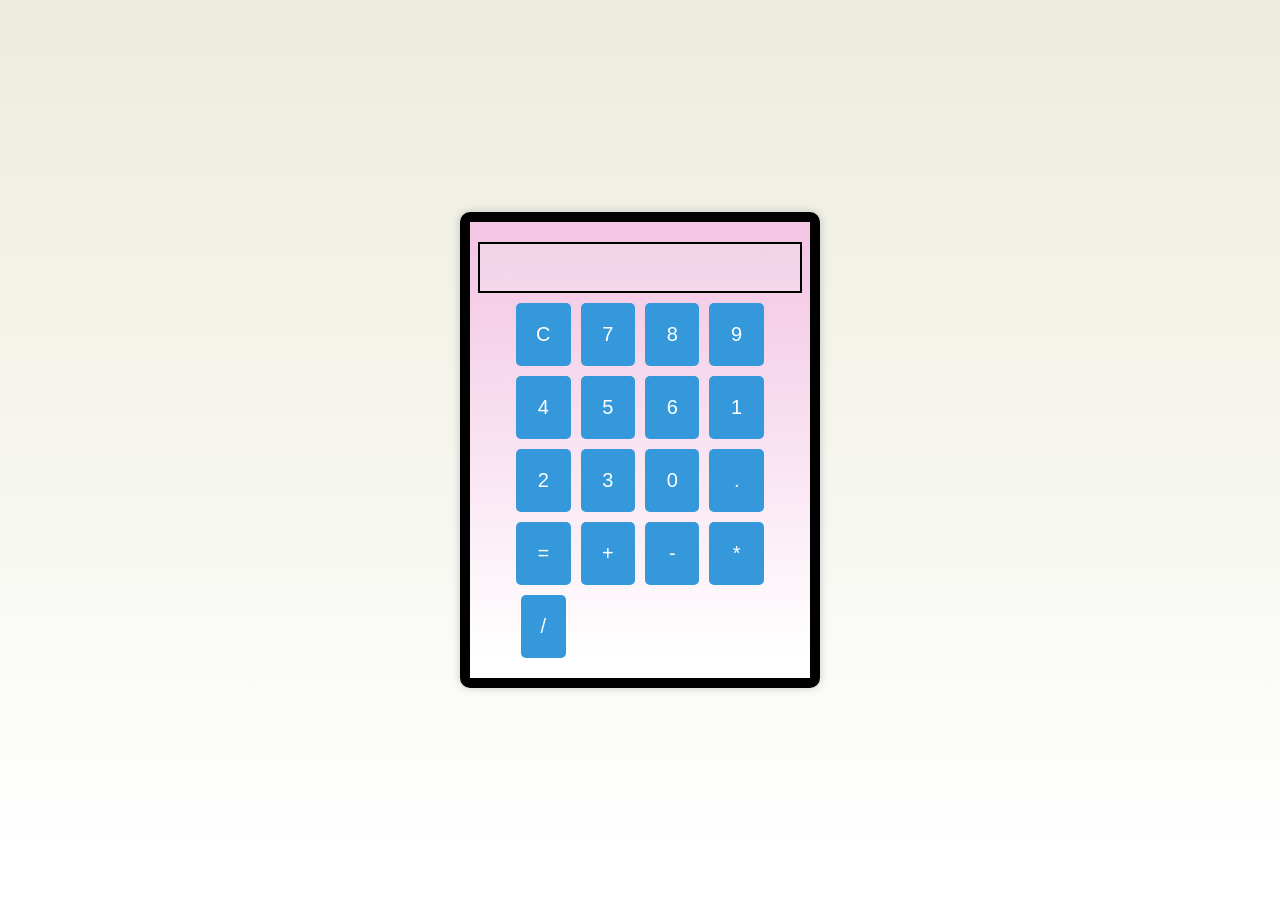
<file: calculator/cal.html>
<!DOCTYPE html>
<html>
<head>
    <title>Simple Calculator</title>
    <style>
        body {
            font-family: Arial, sans-serif;
            display: flex;
            justify-content: center;
            align-items: center;
            height: 100vh;
            margin: 0;
            background-image:linear-gradient(rgb(237, 237, 223) 5%,white 95%);
        }
        .calculator {
            width: 300px;
            border: 1px solid #ccc;
            border-radius: 10px;
            padding: 20px;
            background-image:linear-gradient(rgb(243, 199, 228) 5%,white 95%);
            box-shadow: 0px 0px 10px rgba(0, 0, 0, 0.2);
            display: flex;
            flex-direction: column;
            align-items: center; /* Center content horizontally */
            border:10px solid black;
        }
        input[type="text"] {
            width: 100%;
            margin-bottom: 10px;
            padding: 10px;
            font-size: 24px;
            color:black;
            font-weight: bold;
            border:2px solid black;
            text-align: right; /* Align text to the right */
            font-family: 'Courier New', monospace; /* Use a monospaced font */
        }
        .buttons {
            display: grid;
            grid-template-columns: repeat(4, 1fr);
            gap: 10px;
        }
        .button {
            padding: 20px;
            font-size: 20px;
            text-align: center;
            background-color: #3498db;
            color: white;
            border: none;
            border-radius: 5px;
            cursor: pointer;
        }
        .button:hover {
            background-color:black;
        }
    </style>
</head>
<body>
    <div class="calculator">
        <input type="text" id="display" disabled>
        <div class="buttons">
            <button class="button" onclick="clearDisplay()">C</button>
            <button class="button" onclick="appendToDisplay('1')">7</button>
            <button class="button" onclick="appendToDisplay('2')">8</button>
            <button class="button" onclick="appendToDisplay('3')">9</button>
            <button class="button" onclick="appendToDisplay('4')">4</button>
            <button class="button" onclick="appendToDisplay('5')">5</button>
            <button class="button" onclick="appendToDisplay('6')">6</button>
            <button class="button" onclick="appendToDisplay('7')">1</button>
            <button class="button" onclick="appendToDisplay('8')">2</button>
            <button class="button" onclick="appendToDisplay('9')">3</button>
            <button class="button" onclick="appendToDisplay('0')">0</button>
            <button class="button" onclick="appendToDisplay('.')">.</button>
            <button class="button" onclick="calculateResult('/')">=</button>
            <button class="button" onclick="appendToDisplay('+')">+</button>
            <button class="button" onclick="appendToDisplay('-')">-</button>
            <button class="button" onclick="appendToDisplay('*')">*</button>
            <center><button class="button" onclick="appendToDisplay('=')">/</button>
            </center>
        </div>
    </div>

    <script>
        function appendToDisplay(value) {
            document.getElementById('display').value += value;
        }

        function clearDisplay() {
            document.getElementById('display').value = '';
        }

        function calculateResult() {
            let display = document.getElementById('display').value;
            try {
                let result = eval(display);
                document.getElementById('display').value = result;
            } catch (error) {
                document.getElementById('display').value = 'Error';
            }
        }
    </script>
</body>
</html>
</file>
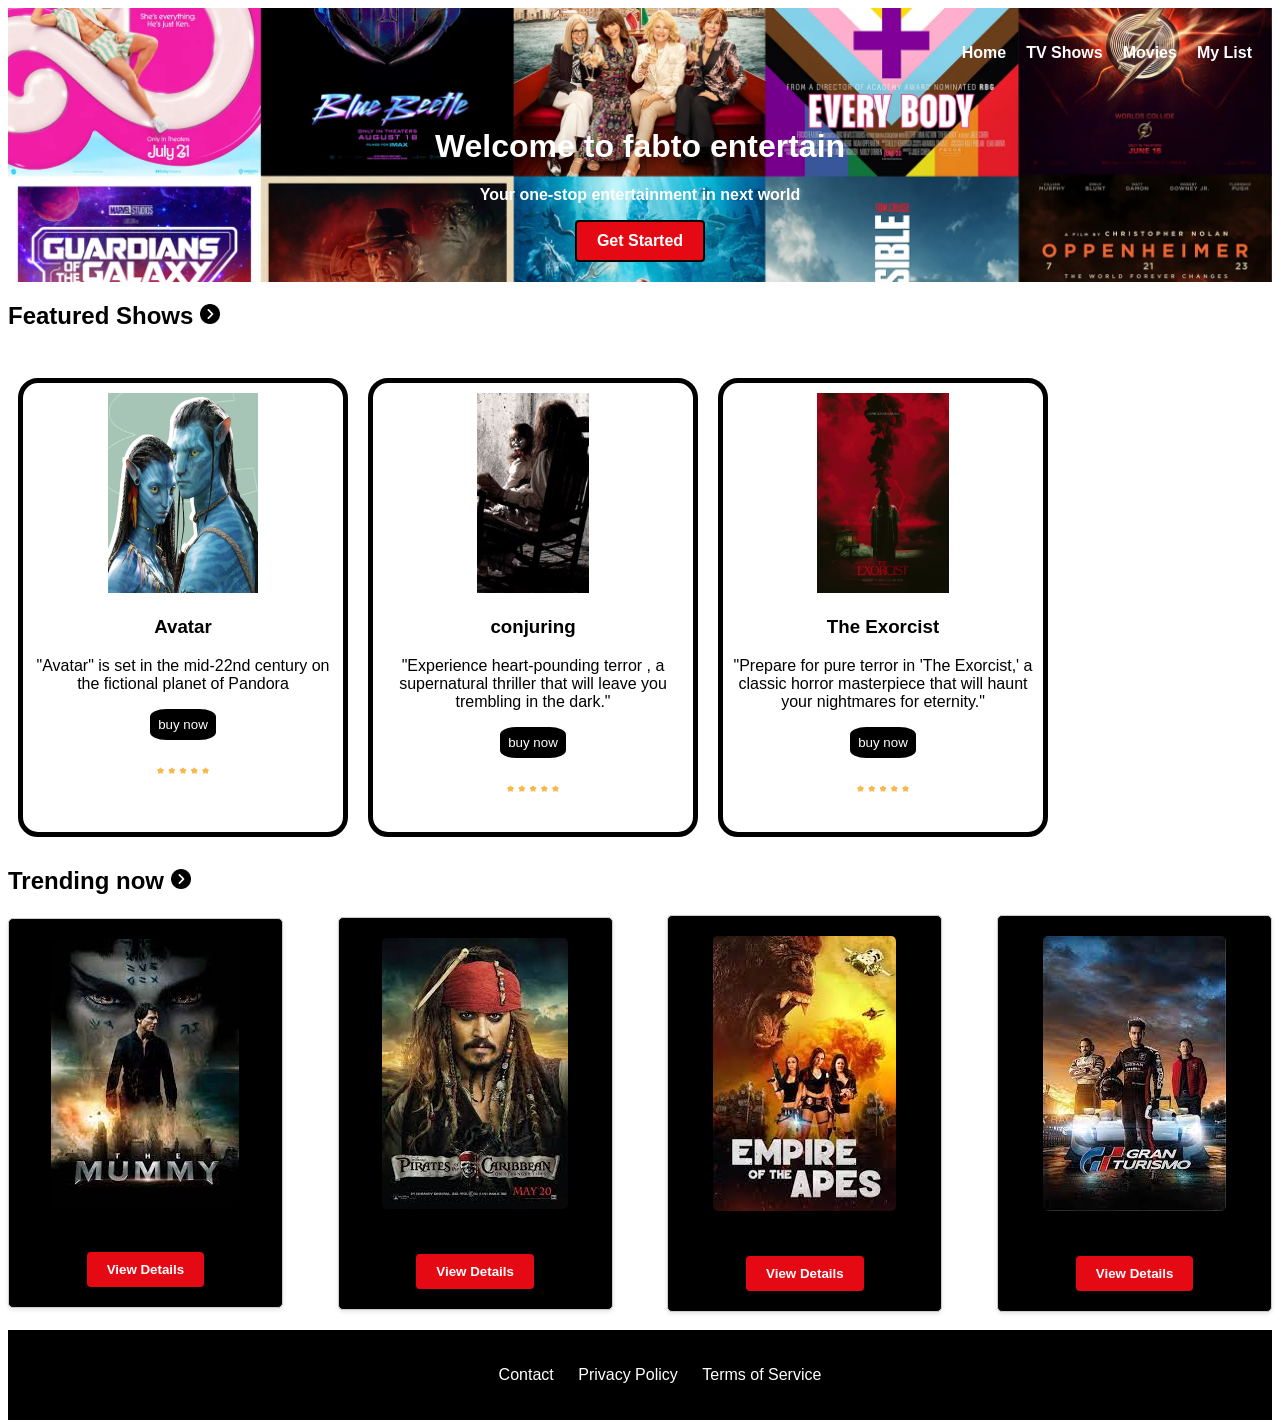
<file: landingpage-codsoft/land1.html>
<!DOCTYPE html>
<html lang="en">
<head>
    <meta charset="UTF-8">
    <meta name="viewport" content="width=device-width, initial-scale=1.0">
    <link rel="stylesheet" href="land1.css">
    <title>fabto</title>
</head>
<body>
    <header class="header">
        <nav class="navbar">
            <div class="logo">
                <!-- <img src="netflix-logo.png" alt="Netflix Logo"> -->
            </div>
            <div class="menu">
                <ul>
                    <li><a href="#">Home</a></li>
                    <li><a href="#">TV Shows</a></li>
                    <li><a href="#">Movies</a></li>
                    <li><a href="#">My List</a></li>
                </ul>
            </div>
        </nav>
        <div class="hero">
            <h1>Welcome to fabto entertain</h1>
            <p>Your one-stop entertainment in next world</p>
            <a href="#" style="border: 2px solid black;" class="cta-button">Get Started</a>
        </div>
    </header>
    <h2>Featured Shows <img  width="20px" padding-left="5px" height="20px" src="next.png"></h2>
    <br>
    <section class="featured-content">
       
        <div class="featured-card">
            <img src="ava.jpg" alt="Show 1">
            <h3>Avatar</h3>
            <p>"Avatar" is set in the mid-22nd century on the fictional planet of Pandora</p>
        <button>buy now</button>
        <br>
            <img  style="width:60px;height :60px" src="rat.png">
        </div>
        <div class="featured-card">
            <img src="conj.jpg" alt="Show 2">
            <h3>conjuring</h3>
            <p>"Experience heart-pounding terror , a supernatural thriller that will leave you trembling in the dark."</p>
            <button >buy now</button>
            <br>
            <img  style="width:60px;height :60px" src="rat.png">
        </div>
        <div class="featured-card">
            <img src="exorcist.jpeg" alt="Show 3">
            <h3>The Exorcist</h3>
            <p>"Prepare for pure terror in 'The Exorcist,' a classic horror masterpiece that will haunt your nightmares for eternity."</p>
            <button>buy now</button>
            <br>
            <img  style="width:60px;height :60px" src="rat.png">
        </div>
        
        <!-- Add more featured cards as needed -->
    </section>
    <!-- ... (rest of the HTML code) ... -->

        <!-- Add featured content here -->

    <section class="restaurant-discovery">
        <h2>Trending now  <img  width="20px" padding-left="5px" height="20px" src="next.png"></h2>
        <!-- Add restaurant discovery content here -->
        <div class="trending-cards">
            <div class="trending-card">
                <img src="c1.jpg" alt="Trending 1">
                <h3>Trending Show 1</h3>
                <button>View Details</button>
                
            </div>
            <div class="trending-card">
                <img src="c2.jpg" alt="Trending 2">
                <h3>Trending Show 2</h3>
                <button>View Details</button>
            </div>
            <div class="trending-card">
                <img src="c5.jpg" alt="Trending 3">
                <h3>Trending Show 3</h3>
                <button>View Details</button>
            </div>
            <div class="trending-card">
                <img src="c4.jpg" alt="Trending 4">
                <h3>Trending Show 4</h3>
                <button>View Details</button>
            </div>
            
        
    </section>
    <!-- Make sure to replace "trending1.jpg", "trending2.jpg", etc., with the actual image URLs you want to use for your trending content. This code creates a section with five fixed-size flex cards, each containing an image, a title, and a "View Details" button. The image size will remain consistent across all cards. You can further style these cards in your CSS if needed. -->
    
    
    
    <br>
    
    
    </section>

    <!--  -->
    <!--  -->
    <!-- ... previous HTML code ... -->


    
   
    <!-- Add more restaurant cards as needed -->
</section>

<!-- ... rest of the HTML code ... -->

    <!--  -->
    <!--  -->
    <footer class="footer">
        <!-- <div class="footer-logo">
            <img src="zomato-logo.png" alt="Zomato Logo">
        </div> -->
        <div class="footer-links">
            <ul>
                <!-- <li><a href="#">About Us</a></li> -->
                <li><a href="#">Contact</a></li>
                <li><a href="#">Privacy Policy</a></li>
                <li><a href="#">Terms of Service</a></li>
            </ul>
        </div>
    </footer>
     <script src="land1.js"></script>

</body>
</html>
</file>
<file: landingpage-codsoft/land1.css>
/* styles.css */
body {
    font-family: Arial, sans-serif;
}

.header {
    /* background: #da2424; */
    background-image: url("movie.jpg");
    background-size: cover;
    color: white;
    padding: 20px 0;
}
background-image{
    opacity: 20%;
}
.navbar {
    display: flex;
    justify-content: space-between;
    align-items: center;
    /* text-decoration: solid; */
}

.p{
    font-weight:bolder ;
}
.logo img {
    height: 40px;
}

.menu ul {
    list-style: none;
    display: flex;
}

.menu li {
    margin-right: 20px;
}

.menu a {
   
    color: #fff;
    font-weight: bold;
}
.menu a:hover{
    text-decoration: underline solid white; /* Add a dashed underline on hover */
}
.hero {
    text-align: center;
    margin-top: 50px;
}

.cta-button {
    display: inline-block;
    padding: 10px 20px;
    background: #e50914;
    color: #fff;
    text-decoration: none;
    border-radius: 4px;
    font-weight: bold;
}

/* .featured-content {
    Style as needed */
/* .restaurant-discovery {
    Style as needed 
}  */

.footer {
    background: #000;
    color: #fff;
    padding: 20px 0;
    text-align: center;
}

.footer-logo img {
    height: 30px;
}

.footer-links ul {
    list-style: none;
}

.footer-links li {
    display: inline;
    margin: 0 10px;
}

.footer-links a {
    color: #fff;
    text-decoration: none;
}
/* Add this to your styles.css */
.restaurant-listings {
    text-align: center;
    margin: 20px 0;
}

.restaurant-card {
    margin: 20px;
    padding: 20px;
    background: #fff;
    box-shadow: 0 2px 4px rgba(0, 0, 0, 0.1);
}

.restaurant-card img {
    max-width: 100%;
    border-radius: 5px;
}

.restaurant-card h3 {
    margin: 10px 0;
    font-size: 18px;
}

.restaurant-card p {
    margin: 5px 0;
    font-size: 14px;
}
.featured-content {
    display: flex;
    /* overflow: auto; */
}
.featured-card {
    flex: 0 0 auto;
    width: 300px; /* Adjust the width as needed */
    margin: 10px;
    border: 1px solid #ccc;
    padding: 10px;
    text-align: center;
    border: 5px solid #000 ;
    border-radius: 20px;
}


.featured-card img {
    max-width: 50%; /* Ensure the image fits within the card */
    height:200px; 
    background-size: cover;
    /* Maintain aspect ratio */
}
/* Add this to your styles.css */

.featured-card.clicked {
    transform: scale(1.05); /* Increase the card size on click */
    box-shadow: 0 4px 8px rgba(0, 0, 0, 0.2);
    cursor: pointer;
}
/* 
*/
body {
    font-family: Arial, sans-serif;
}

.header {
    /* background: #da2424; */
    background-image: url("movie.jpg");
    background-size: cover;
    color: white;
    padding: 20px 0;
}

.header p {
    font-weight: bolder;
}

.navbar {
    display: flex;
    justify-content: space-between;
    align-items: center;
}

.logo img {
    height: 40px;
}

.menu ul {
    list-style: none;
    display: flex;
}

.menu li {
    margin-right: 20px;
}

.menu a {
    text-decoration: none;
    color: #fff;
    font-weight: bold;
}

.hero {
    text-align: center;
    margin-top: 50px;
}

.cta-button {
    display: inline-block;
    padding: 10px 20px;
    background: #e50914;
    color: #fff;
    text-decoration: none;
    border-radius: 4px;
    font-weight: bold;
}

.featured-content {
    display: flex;
}

.featured-card {
    flex: 0 0 auto;
    width: 300px;
    margin: 10px;
    padding: 10px;
    text-align: center;
    border: 5px solid #000;
    border-radius: 20px;
}

.featured-card:hover, .featured-card.clicked {
    transform: scale(1.05);
    box-shadow: 0 4px 8px rgba(0, 0, 0, 0.2);
    transition: transform 0.2s, box-shadow 0.2s;
    cursor: pointer;
}

.featured-card img {
    max-width: 50%;
    height: 200px;
    background-size: cover;
}

/* Add the restaurant-listings styles here as previously provided */
button{
    background-color: #000;
    color: white;
    border-radius: 25%;
    padding: 6px;
    border: 2px solid black;
}
.trending-cards {
    display: flex;
    justify-content: space-between;
    align-items: center;
}

.trending-card {
    flex: 0 0 calc(20% - 20px); /* Adjust the width as needed and add margin if desired */
    padding: 20px;
    text-align: center;
    border: 1px solid #ccc;
    border-radius: 5px;
    box-shadow: 0 2px 4px rgba(0, 0, 0, 0.1);
}

.trending-card img {
    max-width: 100%;
    border-radius: 5px;
}

.trending-card h3 {
    margin: 10px 0;
    font-size: 18px;
}

.trending-card button {
    background: #e50914;
    color: #fff;
    border: none;
    padding: 10px 20px;
    border-radius: 4px;
    font-weight: bold;
    cursor: pointer;
}
.trending-card{
    background-color: #000;
}
</file>
